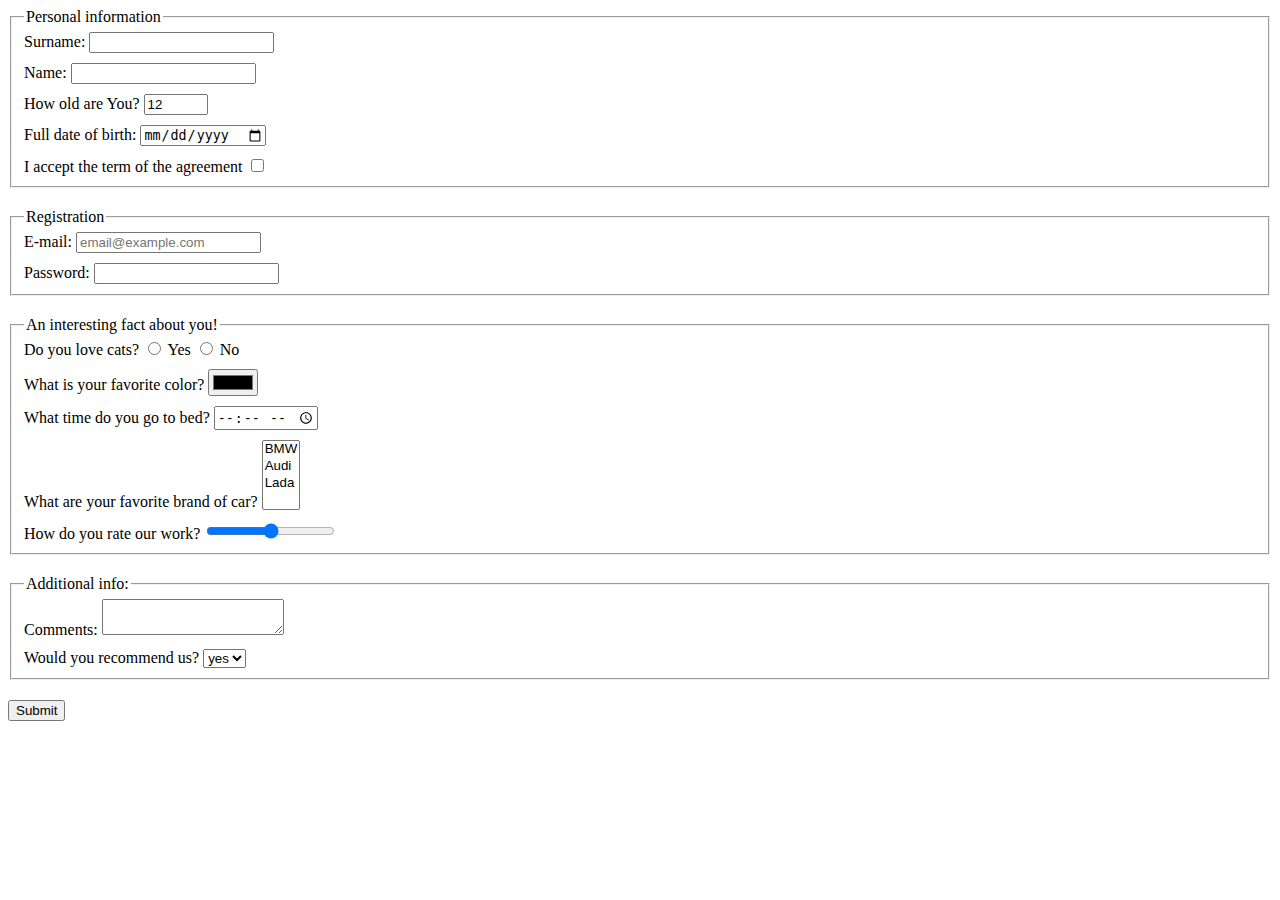
<file: index.html>
<!doctype html><html lang="en"><head><meta charset="UTF-8"><meta name="viewport" content="width=device-width, user-scalable=no, initial-scale=1.0, maximum-scale=1.0, minimum-scale=1.0"><meta http-equiv="X-UA-Compatible" content="ie=edge"><title>HTML Form</title><link rel="stylesheet" href="style.e7b6ff3b.css"></head><body> <form action="https://mate-academy-form-lesson.herokuapp.com/create-application" method="post"> <fieldset class="part"> <legend>Personal information</legend> <label class="form-field"> Surname: <input type="text" name="surname" autocomplete="off"> </label> <label class="form-field"> Name: <input type="text" name="name" autocomplete="off"> </label> <label class="form-field"> How old are You? <input type="number" name="age" value="12" min="1" max="100" autocomplete="off"> </label> <label class="form-field"> Full date of birth: <input type="date" name="birth"> </label> <label class="form-field"> I accept the term of the agreement <input type="checkbox" name="confirmation"> </label> </fieldset> <fieldset class="part"> <legend>Registration</legend> <label class="form-field"> E-mail: <input type="email" name="email" placeholder="email@example.com"> </label> <label class="form-field"> Password: <input type="password" name="password" minlength="7" maxlength="20"> </label> </fieldset> <fieldset class="part"> <legend>An interesting fact about you!</legend> <div class="form-field"> Do you love cats? <label> <input type="radio" name="cats" value="yes"> Yes </label> <label> <input type="radio" name="cats" value="no"> No </label> </div> <label class="form-field"> What is your favorite color? <input type="color" name="color"> </label> <label class="form-field"> What time do you go to bed? <input type="time" name="timeToBed"> </label> <label class="form-field"> What are your favorite brand of car? <select name="carBrand" required multiple> <option value="BMW">BMW</option> <option value="Audi">Audi</option> <option value="Lada">Lada</option> </select> </label> <label class="form-field"> How do you rate our work? <input type="range" name="grade"> </label> </fieldset> <fieldset class="part"> <legend>Additional info:</legend> <label class="form-field"> Comments: <textarea name="сomments"></textarea> </label> <label class="form-field"> Would you recommend us? <select name="recommendation"> <option value="1" selected>yes</option> <option value="0">no</option> </select> </label> </fieldset> <button type="submit">Submit</button> </form> <script type="text/javascript" src="main.5883b77c.js"></script> </body></html>
</file>
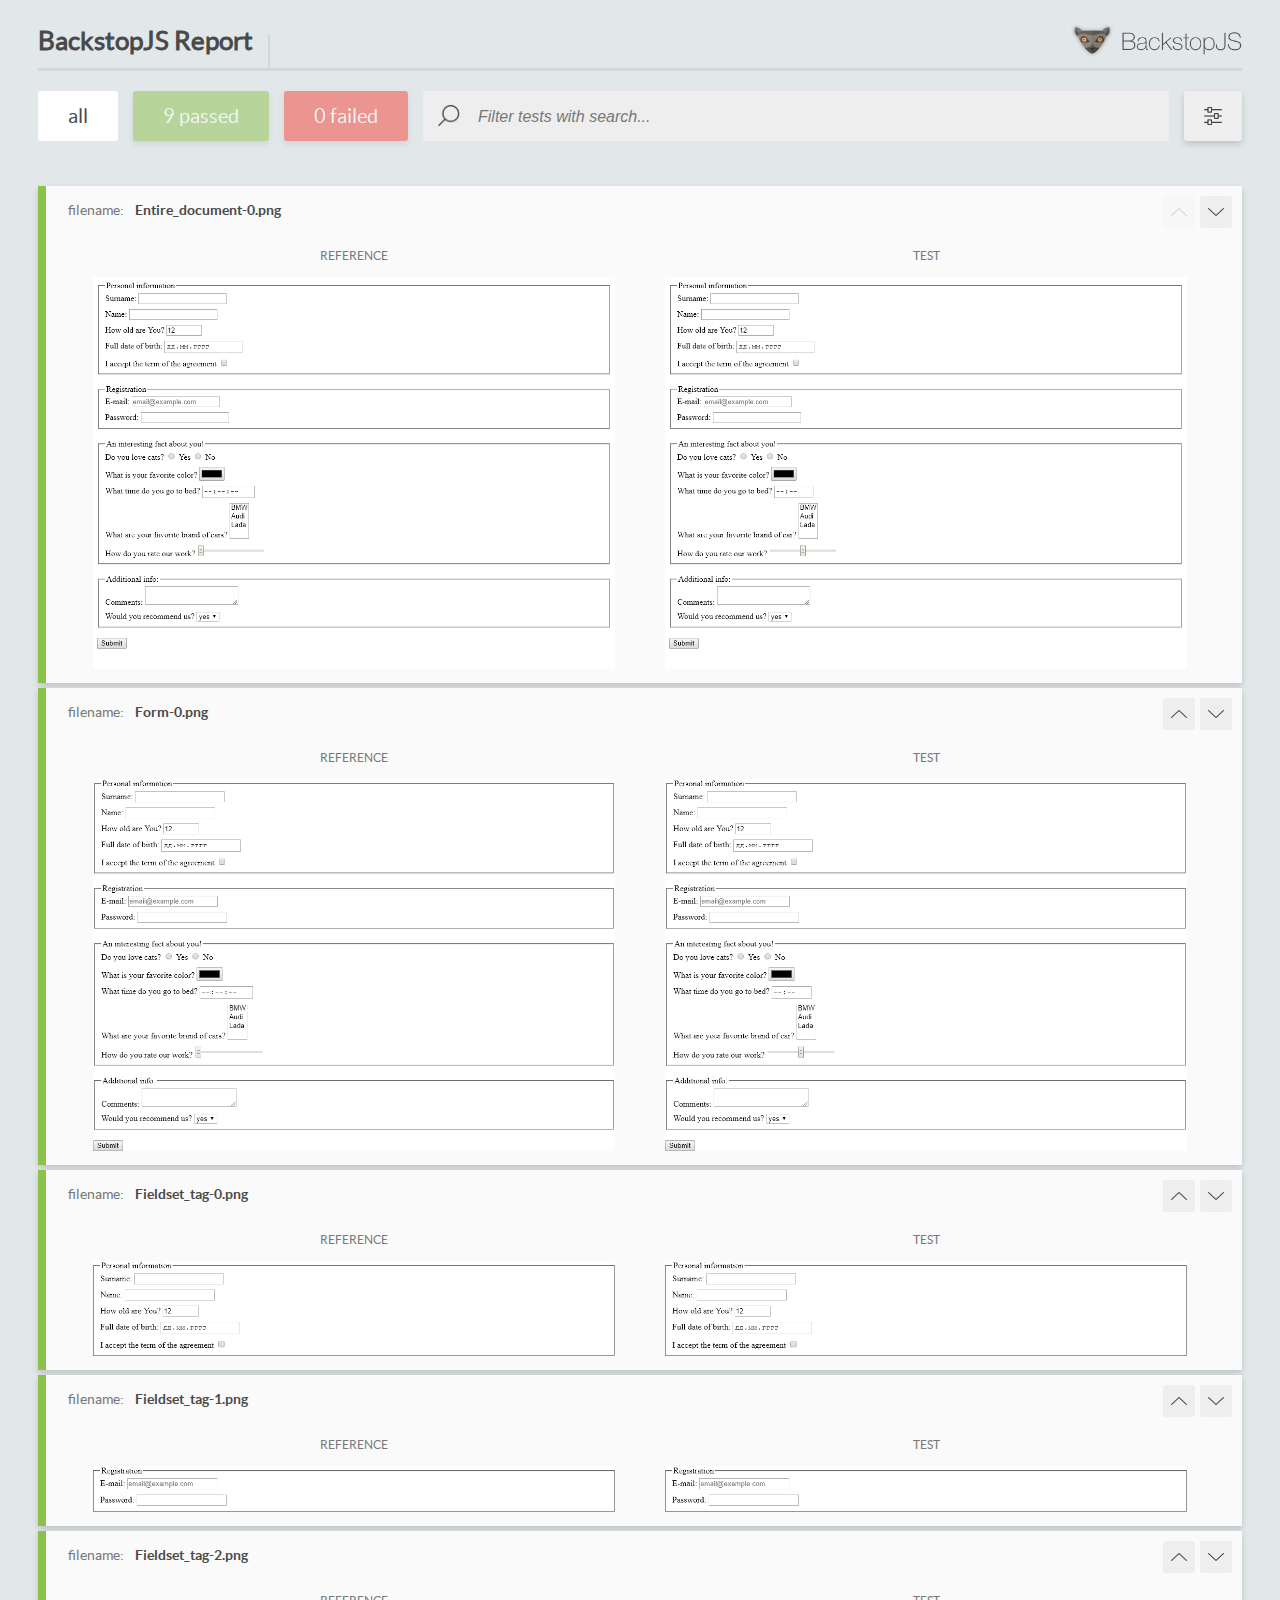
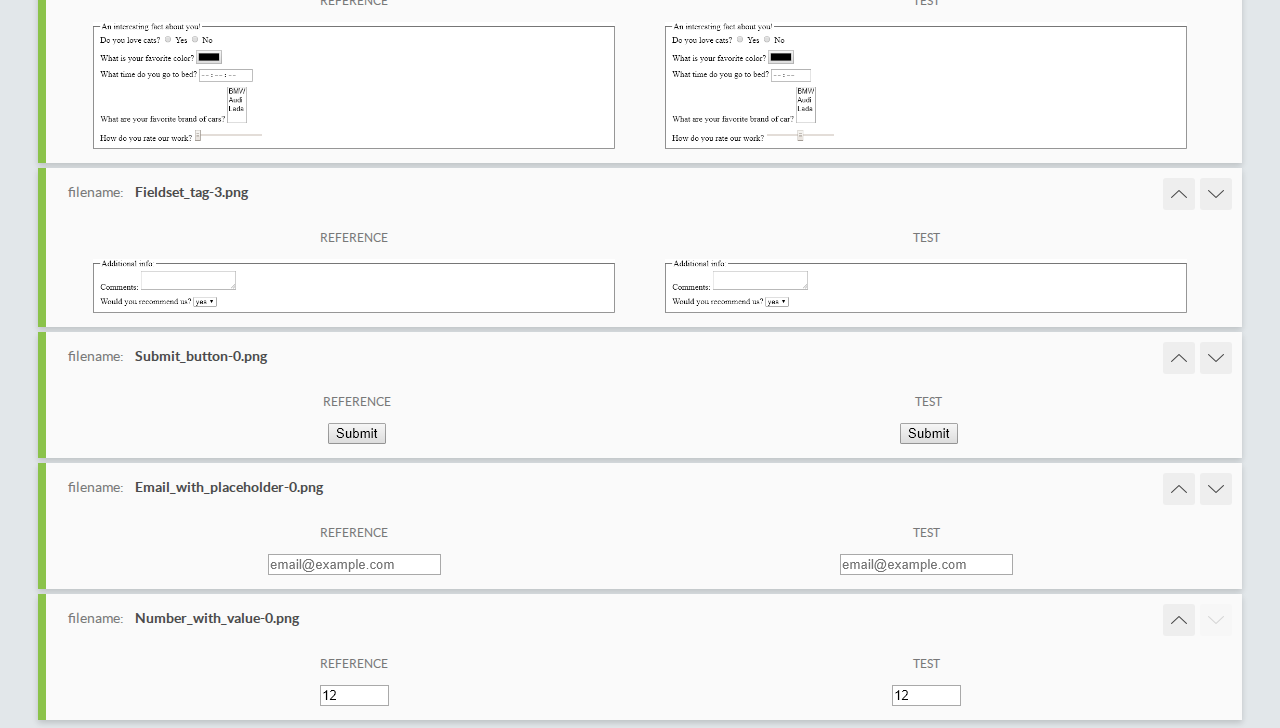
<file: report/html_report/index.html>
<!DOCTYPE html>
<html>
  <head>
    <meta charset="utf-8">
    <title>BackstopJS Report</title>

    <style>
      @font-face {
          font-family: 'latoregular';
          src: url('./assets/fonts/lato-regular-webfont.woff2') format('woff2'),
              url('./assets/fonts/lato-regular-webfont.woff') format('woff');
          font-weight: 400;
          font-style: normal;
      }
      @font-face {
          font-family: 'latobold';
          src: url('./assets/fonts/lato-bold-webfont.woff2') format('woff2'),
              url('./assets/fonts/lato-bold-webfont.woff') format('woff');
          font-weight: 700;
          font-style: normal;
      }

      .ReactModal__Body--open {
          overflow: hidden;
      }
      .ReactModal__Body--open .header {
        display: none;
      }

    </style>
  </head>
  <body style="background-color: #E2E7EA">
    <div id="root">

    </div>
    <script type="text/javascript">
      function report (report) { // eslint-disable-line no-unused-vars
        window.tests = report;
      }
    </script>
    <script type="text/javascript" src="config.js"></script>
    <script type="text/javascript" src="index_bundle.js"></script>
  </body>
</html>
</file>
<file: style.e7b6ff3b.css>
.form-field{margin-bottom:10px;display:block}.part{margin-bottom:20px}.part :last-child{margin-bottom:0}
/*# sourceMappingURL=style.e7b6ff3b.css.map */
</file>
